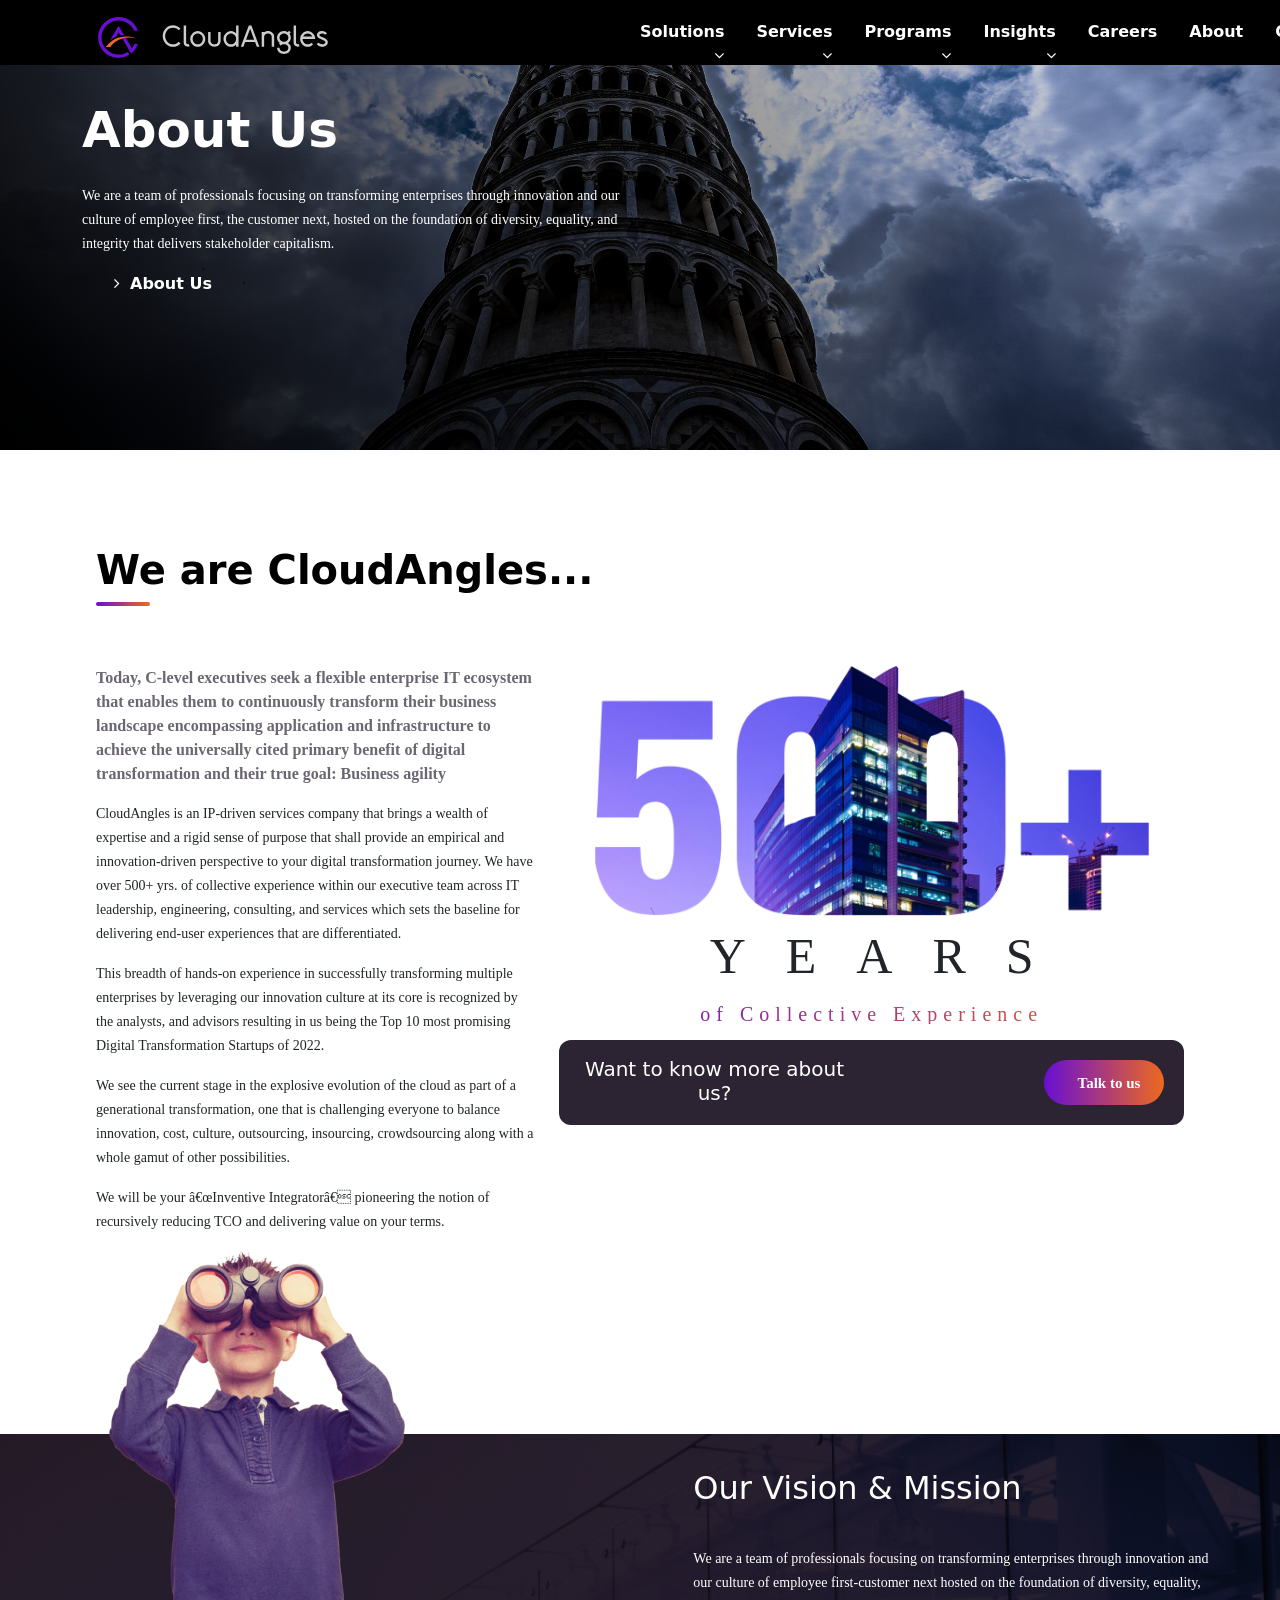
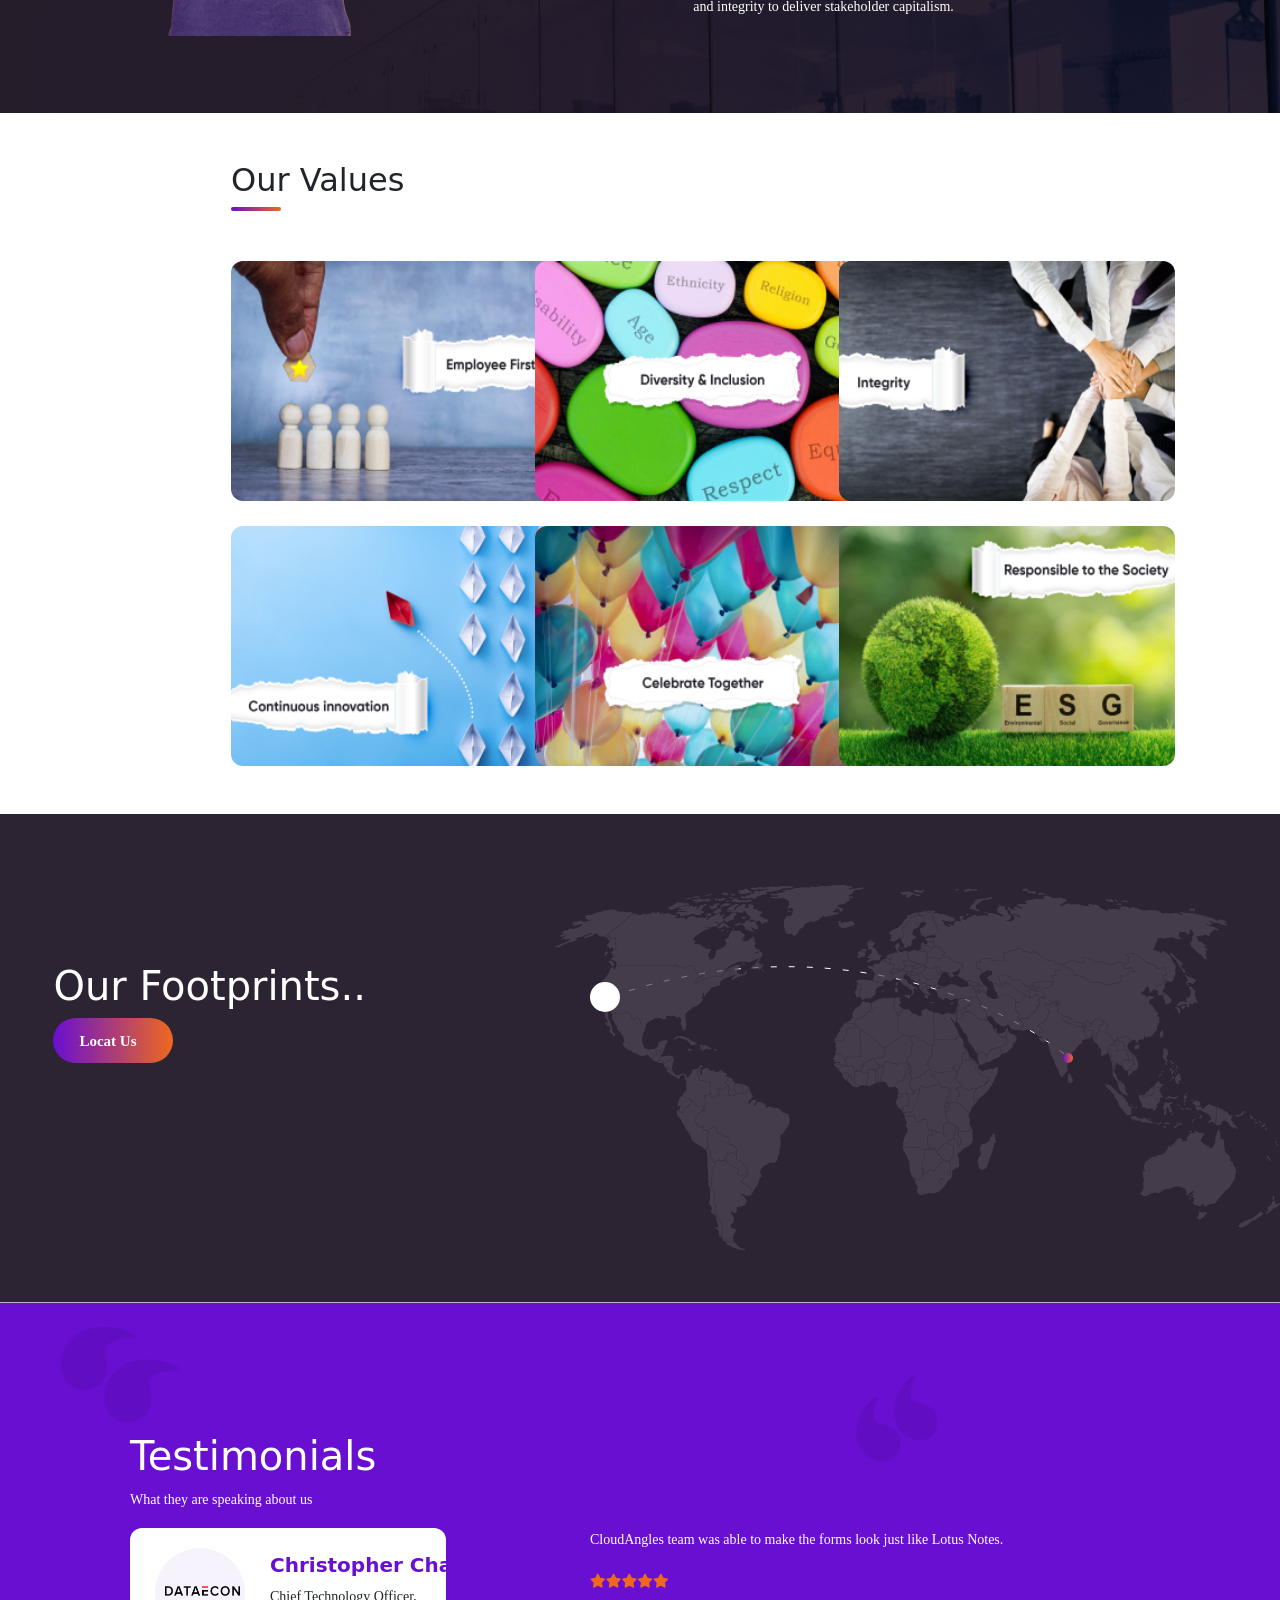
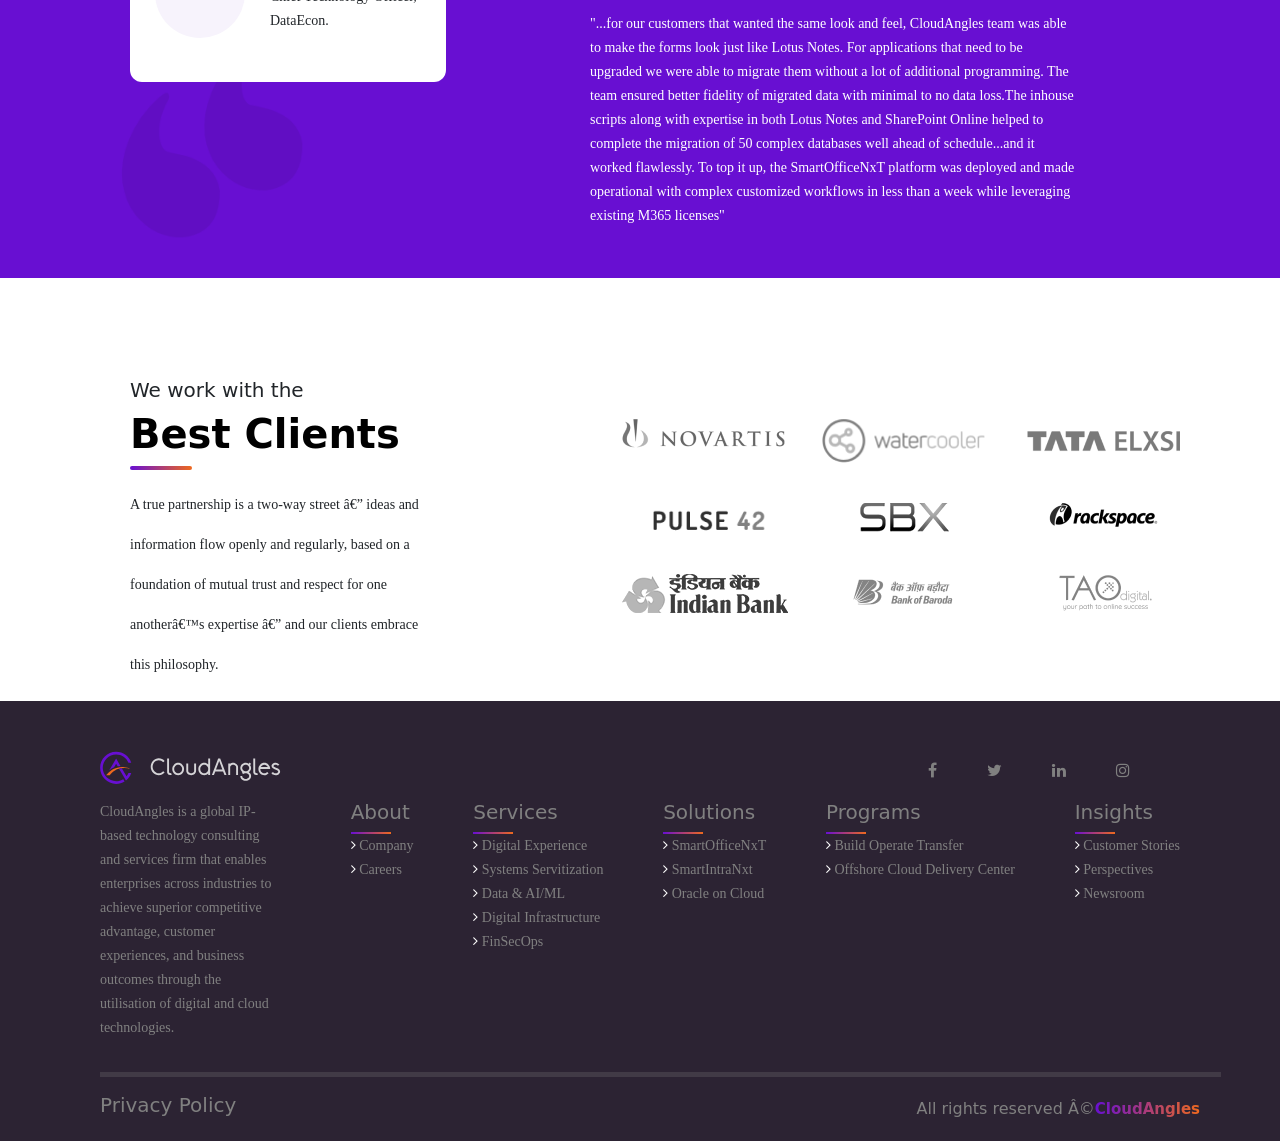
<file: index.html>
<!DOCTYPE html>
<html>

<head>
    <title>CloudAngles</title>
    <!-- <link rel="icon" type="images/x-icon" href="https://www.w3docs.com/favicon.ico" /> -->
    <link rel="stylesheet" type="text/css" href="webCss.css">
    <link rel="stylesheet" href="https://cdnjs.cloudflare.com/ajax/libs/font-awesome/4.7.0/css/font-awesome.min.css">
    <link href="https://cdn.jsdelivr.net/npm/bootstrap@5.0.2/dist/css/bootstrap.min.css" rel="stylesheet"
        integrity="sha384-EVSTQN3/azprG1Anm3QDgpJLIm9Nao0Yz1ztcQTwFspd3yD65VohhpuuCOmLASjC" crossorigin="anonymous">
    <script src="https://cdn.jsdelivr.net/npm/bootstrap@5.0.2/dist/js/bootstrap.bundle.min.js"
        integrity="sha384-MrcW6ZMFYlzcLA8Nl+NtUVF0sA7MsXsP1UyJoMp4YLEuNSfAP+JcXn/tWtIaxVXM"
        crossorigin="anonymous"></script>
    <script src="https://cdn.jsdelivr.net/npm/@popperjs/core@2.9.2/dist/umd/popper.min.js"
        integrity="sha384-IQsoLXl5PILFhosVNubq5LC7Qb9DXgDA9i+tQ8Zj3iwWAwPtgFTxbJ8NT4GN1R8p"
        crossorigin="anonymous"></script>
    <script src="https://cdn.jsdelivr.net/npm/bootstrap@5.0.2/dist/js/bootstrap.min.js"
        integrity="sha384-cVKIPhGWiC2Al4u+LWgxfKTRIcfu0JTxR+EQDz/bgldoEyl4H0zUF0QKbrJ0EcQF"
        crossorigin="anonymous"></script>
</head>

<body>
    <div class="col-12 nav">
        <div class="col-5 d-flex flex-row">
            <a href="#"><img src="images/CloudAngles.svg" class="Img" /></a>
        </div>
        <div class=" nav-options col-7">
            <ul class="ulstylenav d-flex flex-row">
                <li><a href="#" class="options">Solutions</a> <i class="fa fa-angle-down"></i>
                    <div class="underline"></div>
                </li>
                <li><a href="#" class="options">Services</a> <i class="fa fa-angle-down"></i></i>
                    <div class="underline"></div>
                </li>
                <li><a href="#" class="options">Programs</a> <i class="fa fa-angle-down"></i></i>
                    <div class="underline"></div>
                </li>
                <li><a href="#" class="options">Insights</a> <i class="fa fa-angle-down"></i>
                    <div class="underline"></div>
                </li>
                <li><a href="#" class="options">Careers</a>
                    <div class="underline"></div>
                </li>
                <li><a href="#" class="options">About</a>
                    <div class="underline"></div>
                </li>
                <li><a href="#" class="options">Contact Us</a>
                    <div class="underline"></div>
                </li>
            </ul>
        </div>
    </div>
    <div class="baner">
        <div class="container About-Us">
            <div>
                <h1 class="heding">About Us</h1>
                <p class="para col-md-6 mt-4">We are a team of professionals focusing on transforming enterprises
                    through innovation and our culture of employee first, the customer next,
                    hosted on the foundation of diversity, equality, and integrity that delivers stakeholder capitalism.
                </p>
            </div>
            <div class="content ">
                <ul class="d-flex flex-row">
                    <li><a href="#"><i class="fa fa-house"></i></a></li>
                    <li><i class="fa fa-angle-right"></i></li>
                    <li class="us">About Us</li>
                </ul>
            </div>
        </div>
    </div>
    <div class="p-5 m-5">
        <h1 class="WeAre"> We are CloudAngles...</h1>
        <div class="WeAre-Line"></div>
        <div class="mre-top">
            <div class="row">
                <div class="col-5 paras">
                    <p class="first-p">Today, C-level executives seek a flexible enterprise IT ecosystem that
                        enables them to continuously transform their business landscape encompassing
                        application and infrastructure to achieve the universally cited primary benefit of
                        digital transformation and their true goal: Business agility
                    </p>
                    <p>
                        CloudAngles is an IP-driven services company that brings a wealth of expertise
                        and a rigid sense of purpose that shall provide an empirical and innovation-driven
                        perspective to your digital transformation journey. We have over 500+ yrs.
                        of collective experience within our executive team across IT leadership, engineering,
                        consulting, and
                        services which sets the baseline for delivering end-user experiences that are differentiated.
                    </p>
                    <p>
                        This breadth of hands-on experience in successfully transforming multiple enterprises by
                        leveraging
                        our innovation culture at its core is recognized by the analysts, and advisors resulting in us
                        being
                        the Top 10 most promising Digital Transformation Startups of 2022.
                    </p>
                    <p>
                        We see the current stage in the explosive evolution of the cloud as part of a generational
                        transformation,
                        one that is challenging everyone to balance innovation, cost, culture, outsourcing, insourcing,
                        crowdsourcing
                        along with a whole gamut of other possibilities.
                    </p>
                    <p>
                        We will be your “Inventive Integrator” pioneering the notion of
                        recursively reducing TCO and delivering value on your terms.
                    </p>
                </div>
                <div class="col-7 text-center">
                    <img src="images/500 1.png" class="five-hundred" />
                    <h1 class="year">YEARS</h1>
                    <p class="Experience mb-3">of Collective Experience</p>
                    <div class="Talk-to-us">
                        <div class="row justify-content-between align-items-center">
                            <div class="col-6 ml-0">
                                <h5 class="text">Want to know more about us?</h5>
                            </div>
                            <div class="col-md-5 d-flex justify-content-end">
                                <div class="talkus pt-3">
                                    <a href="#" class="us">Talk to us</a>
                                </div>
                            </div>
                        </div>
                    </div>
                </div>
            </div>
        </div>
    </div>
    <div class="Our-Vision">
        <div class="row text-center row-container">
            <div class="col-5 cont">
                <img src="images/kid.png" class="Kid" />
            </div>
            <div class="col-5 Mission">
                <h2>Our Vision & Mission</h2>
                <div>
                    <p class="Mission-Para">
                        We are a team of professionals focusing on transforming enterprises
                        through innovation and our culture of employee first-customer next hosted
                        on the foundation of diversity, equality, and integrity to deliver stakeholder capitalism.
                    </p>
                </div>
            </div>
        </div>
    </div>
    <div class="container margin">
        <div class="p-5">
            <div class="Our-values">
                <h2>Our Values</h2>
                <div class="WeAre-Line"></div>
            </div>
            <div class="d-flex flex-row flex-wrap gap">
                <div class="widthwrpvals">
                    <img src="images/values1.jpg" class="valeus-container" />
                </div>
                <div class="widthwrpvals">
                    <img src="images/values2.jpg" class="valeus-container" />
                </div>
                <div class="widthwrpvals">
                    <img src="images/values3.jpg" class="valeus-container" />
                </div>
                <div class="widthwrpvals">
                    <img src="images/values4.jpg" class="valeus-container" />
                </div>
                <div class="widthwrpvals">
                    <img src="images/values5.jpg" class="valeus-container" />
                </div>
                <div class="widthwrpvals">
                    <img src="images/values6.jpg" class="valeus-container" />
                </div>
            </div>
        </div>
    </div>
    <div class="d-flex justify-content-end d-none" id="up-pointer" onclick="topFunction()">
        <a class="hover-wave" href="#">
            <div class="uparrow">
                <div class="uparrow-position">
                    <i class="fa fa-angle-up"></i>
                </div>
                <div class="waves-Position">
                    <div class="Pointer-waves Pointer-waves2"></div>
                </div>
            </div>
        </a>
    </div>
    <div class="Footpoint">
        <div class="row clas">
            <div class="col-5 mt-5 d-flex justify-content-center">
                <div class="footprints">
                    <h1 class="ourprints">Our Footprints..</h1>
                    <div class="locatUs p-3">
                        <a href="#" class="us">Locat Us</a>
                    </div>
                </div>
            </div>
            <div class="col-7 map">
                <div class="dot">
                    <div class="pointers-position">
                        <div class="pointer"></div>
                        <div class="">
                            <div class="USA">
                                <span>CA,</span>
                                <span>USA</span>
                            </div>
                        </div>
                    </div>
                </div>
                <div class="dot2">
                    <div class="pointers-position">
                        <div class="pointer2"></div>
                        <div class="hyderabad">
                            <span>Hyderabad</span>
                            <span>India</span>
                        </div>
                    </div>
                </div>
                <img src="images/worldmap.svg" />
            </div>
        </div>
    </div>
    <div class="Testimonials">
        <div class="Test">
            <h1>Testimonials</h1>
            <p>What they are speaking about us</p>
        </div>
        <div class="row d-flex">
            <div class="col-5">
                <div class="test">
                    <div class="d-flex flex-row ">
                        <div class="Dataecon">
                            <img src="images/DataEcon_Logo-traced.webp" class="ImgData" />
                        </div>
                        <div class="Christopher-Chance d-flex flex-column">
                            <h5 class="Chance">Christopher Chance</h5>
                            <p>Chief Technology Officer,<br> DataEcon.</p>
                        </div>
                    </div>
                </div>
            </div>
            <div class="col-5">
                <div class="Testimonials-P">
                    <p>CloudAngles team was able to make the forms look just like Lotus Notes.</p>
                </div>
                <div>
                    <img src="images/starstarstarstarstar.svg" />
                </div>
                <div class="Testimonials-P2">
                    <p>"...for our customers that wanted the same look and feel, CloudAngles team was able to make the
                        forms look just like Lotus Notes.
                        For applications that need to be upgraded we were able to migrate them without a lot of
                        additional programming. The team ensured better
                        fidelity of migrated data with minimal to no data loss.The inhouse scripts along with expertise
                        in both Lotus Notes and SharePoint Online
                        helped to complete the migration of 50 complex databases well ahead of schedule...and it worked
                        flawlessly.

                        To top it up, the SmartOfficeNxT platform was deployed and made operational with complex
                        customized workflows
                        in less than a week while leveraging existing M365 licenses"
                    </p>
                </div>
            </div>
        </div>
    </div>
    <div class="Client-Container">
        <!-- <h1 class="WeAre"> We are CloudAngles...</h1>
        <div class="WeAre-Line"></div> -->
        <div class="row ">
            <div class="col-4 client-box">
                <h5>We work with the</h5>
                <h1 class="WeAre"> Best Clients</h1>
                <div class="client-Line"></div>
                <p class="client-para">
                    A true partnership is a two-way street — ideas and information flow openly
                    and regularly, based on a foundation of mutual trust and respect for one 
                    another’s expertise — and our clients embrace this philosophy.
                </p>
            </div>
            <div class="col-6 Project-Images">
                <div class="toal-client-container">
                    <div class="row ">
                        <div class="client-img">
                            <img src="images/novartis.png" class="cl-img" />
                        </div>
                        <div class="client-img">
                            <img src="images/watercooler.png" class="cl-img" />
                        </div>
                        <div class="client-img">
                            <img src="images/tataelxsi.png" class="cl-img"/>
                        </div>
                        <div class="client-img mt-3">
                           <img src="images/pulse.png" class="cl-img" />
                        </div>
                        <div class="client-img mt-3">
                            <img src="images/sbxbk.png" class="cl-img" />
                        </div>
                        <div class="client-img mt-3">
                            <img src="images/rockspace.png" class="cl-img" />
                        </div>
                        <div class="client-img mt-3">
                            <img src="images/indianbk.png" class="cl-img" />
                        </div>
                        <div class="client-img mt-3">
                            <img src="images/boblog.png" class="cl-img" />
                        </div>
                        <div class="client-img mt-3">
                            <img src="images/taodig.png" class="cl-img" />
                        </div>
                    </div>
                </div>
            </div>
        </div>
    </div>
    <div class="footer">
        <div class="row">
            <div>
                <a><img src="images/CloudAngles.svg" /></a>
                <div class=" social-mid d-flex justify-content-end">
                    <i class="fa fa-facebook"></i>
                    <i class="fa fa-twitter"></i>
                    <i class="fa fa-linkedin"></i>
                    <i class="fa fa-instagram"></i>
                </div>
            </div>
        </div>
        <div class="row">
            <div class="col-2">
                <div class="IP-based">
                    <p>
                        CloudAngles is a global IP-based technology consulting and services
                        firm that enables enterprises across industries to achieve superior
                        competitive advantage, customer experiences, and business outcomes
                        through the utilisation of digital and cloud technologies.
                    </p>
                </div>
            </div>
            <div class="col-9 grid-container">
                <div class="footer-about">
                    <h5>About</h5>
                    <div class="client-Line2"></div>
                    <p><i class="fa fa-angle-right"> </i> Company</p>
                    <p><i class="fa fa-angle-right"> </i> Careers</p>
                </div>
                <div class="footer-about">
                    <h5>Services</h5>
                    <div class="client-Line2"></div>
                    <p><i class="fa fa-angle-right"> </i> Digital Experience</p>
                    <p><i class="fa fa-angle-right"> </i> Systems Servitization</p>
                    <p><i class="fa fa-angle-right"> </i> Data & AI/ML</p>
                    <p><i class="fa fa-angle-right"> </i> Digital Infrastructure</p>
                    <p><i class="fa fa-angle-right"> </i> FinSecOps</p>
                </div>
                <div class="footer-about">
                    <h5>Solutions</h5>
                    <div class="client-Line2"></div>
                    <p><i class="fa fa-angle-right"> </i> SmartOfficeNxT</p>
                    <p><i class="fa fa-angle-right"> </i> SmartIntraNxt</p>
                    <p><i class="fa fa-angle-right"> </i> Oracle on Cloud</p>
                </div>
                <div class="footer-about">
                    <h5>Programs</h5>
                    <div class="client-Line2"></div>
                    <p> <i class="fa fa-angle-right"> </i> Build Operate Transfer</p>
                    <p><i class="fa fa-angle-right"> </i> Offshore Cloud Delivery Center</p>
                </div>
                <div class="footer-about">
                    <h5>Insights</h5>
                    <div class="client-Line2"></div>
                    <p class="pp"><i class="fa fa-angle-right"> </i> Customer Stories</p>
                    <p><i class="fa fa-angle-right"> </i> Perspectives</p>
                    <p><i class="fa fa-angle-right"> </i> Newsroom</p>
                </div>
            </div>
        </div>
        <hr class="hr">
        <div class="Privacy-Policy">
            <div class="d-flex justify-content-start">
                <h5>Privacy Policy</h5>
                
            </div>
            <div class="all-rights d-flex justify-content-end">All rights reserved ©<span class="footer-CA">CloudAngles</span></div>
        </div>
    </div>
<script>
    let mybutton = document.getElementById("up-pointer");
    window.onscroll = function() {scrollFunction()};
    function scrollFunction() {
  if (document.body.scrollTop > 50 || document.documentElement.scrollTop > 50) {
    mybutton.classList.remove("d-none");
  } else {
    mybutton.classList.add("d-none");
  }
}
// function topFunction() {
//   document.body.scrollTop = 0;
//   document.documentElement.scrollTop = 0;
// }
</script>
</body>
</html>
</file>
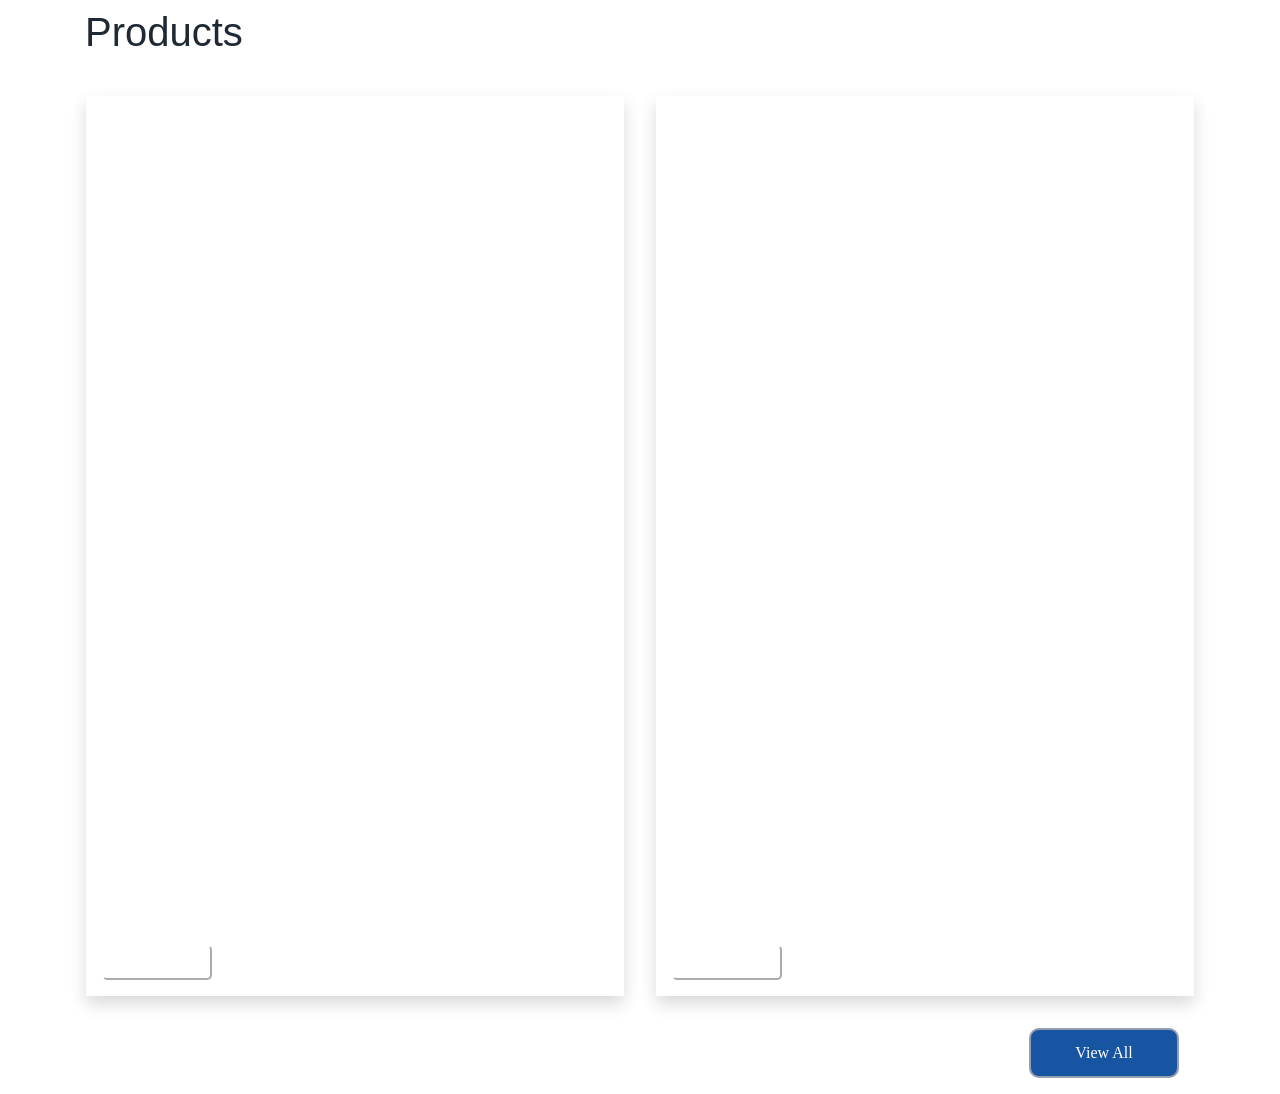
<file: MyPortifolio/HtmlbootstrapPage3.html>
<!DOCTYPE html>
<html>

<head>
    <title>VR Headset</title>
    <link rel="stylesheet" type="text/css" href="Bootstrap3Css.css">
    <meta name="viewport" content="width=device-width, initial-scale=1.0">
    <link rel="stylesheet" href="https://stackpath.bootstrapcdn.com/bootstrap/4.5.2/css/bootstrap.min.css" integrity="sha384-JcKb8q3iqJ61gNV9KGb8thSsNjpSL0n8PARn9HuZOnIxN0hoP+VmmDGMN5t9UJ0Z" crossorigin="anonymous" />
    <script src="https://code.jquery.com/jquery-3.5.1.slim.min.js" integrity="sha384-DfXdz2htPH0lsSSs5nCTpuj/zy4C+OGpamoFVy38MVBnE+IbbVYUew+OrCXaRkfj" crossorigin="anonymous"></script>
    <script src="https://cdn.jsdelivr.net/npm/popper.js@1.16.1/dist/umd/popper.min.js" integrity="sha384-9/reFTGAW83EW2RDu2S0VKaIzap3H66lZH81PoYlFhbGU+6BZp6G7niu735Sk7lN" crossorigin="anonymous"></script>
    <script src="https://stackpath.bootstrapcdn.com/bootstrap/4.5.2/js/bootstrap.min.js" integrity="sha384-B4gt1jrGC7Jh4AgTPSdUtOBvfO8shuf57BaghqFfPlYxofvL8/KUEfYiJOMMV+rV" crossorigin="anonymous"></script>
</head>

<body>
    <div class="container">
        <div class="row">
            <div class="col-12 ">
                <h1 class="h1 mt-2">Products</h1>
            </div>
            <div class="col-12 col-md-6 p-3">
                <div class=" shadow bg">
                    <div class="background1 mt-3 d-flex justify-content-end flex-column ">
                        <div class="p-3">
                            <h1 class="text">VR Headset</h1>
                            <p class="text">Rs 75,000</p>
                            <button class="button">Buy Now</button>
                        </div>
                    </div>
                </div>
            </div>
            <div class="col-12 col-md-6 p-3">
                <div class=" shadow bg">
                    <div class="background2 mt-3 d-flex justify-content-end flex-column">
                        <div class="p-3">
                            <h1 class="text">VR Headset and Two Touch Controllers</h1>
                            <p class="text">Rs 90,000</p>
                            <button class="button">Buy Now</button>
                        </div>
                    </div>
                </div>
            </div>


            <div class="col-12">
                <div class="col-12 d-flex flex-row justify-content-end p-3">
                    <button class="button1">View All</button>
                </div>
            </div>
        </div>
    </div>

</body>

</html>
</file>
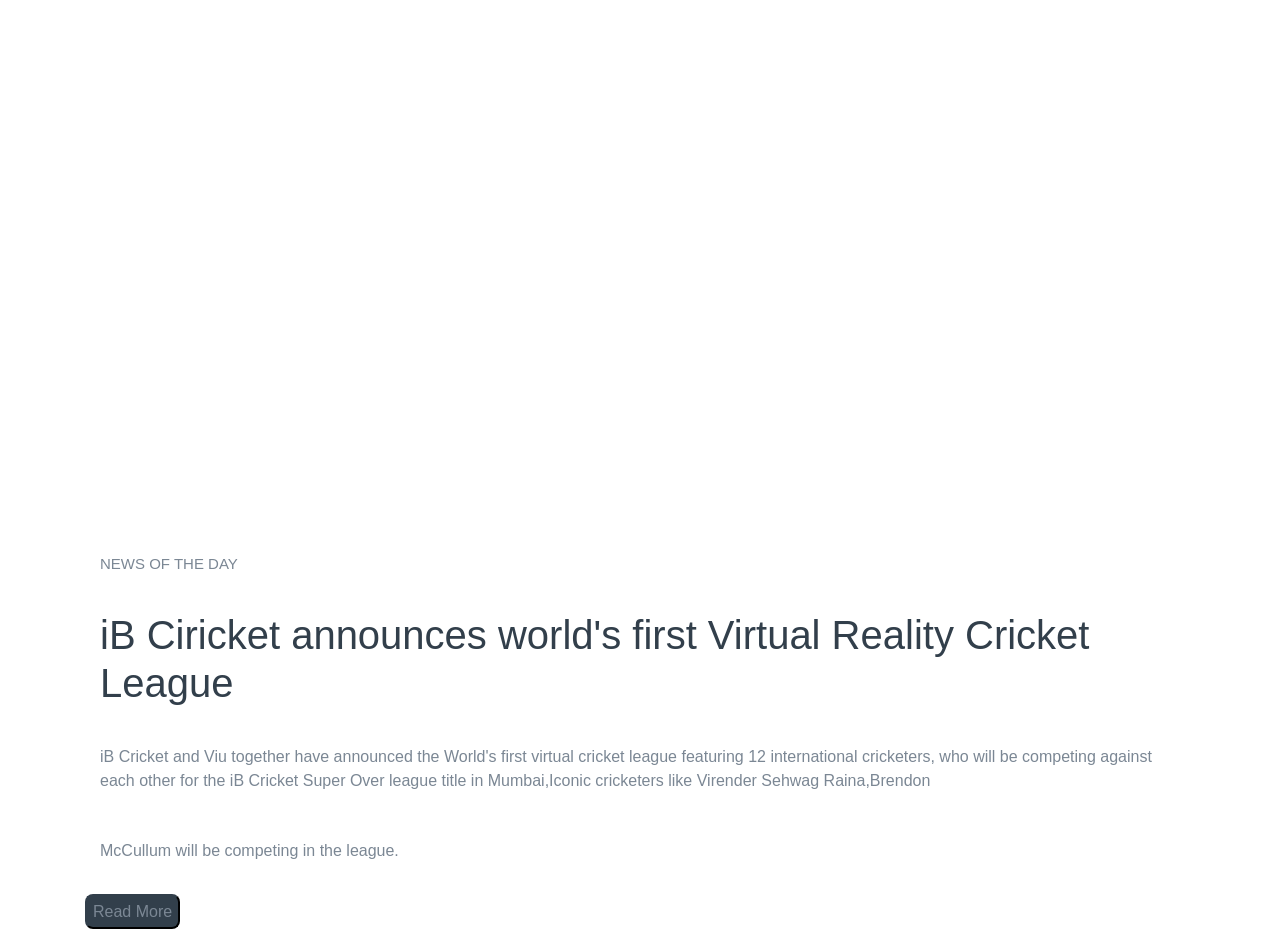
<file: MyPortifolio/HtmlPage2.html>
<!DOCTYPE html>
<html>

<head>
    <title>NEWS OF THE DAY</title>
    <link rel="stylesheet" type="text/css" href="HtmlPage2CSS.css">
    <meta name="viewport" content="width=device-width, initial-scale=1.0">
    <link rel="stylesheet" href="https://stackpath.bootstrapcdn.com/bootstrap/4.5.2/css/bootstrap.min.css" integrity="sha384-JcKb8q3iqJ61gNV9KGb8thSsNjpSL0n8PARn9HuZOnIxN0hoP+VmmDGMN5t9UJ0Z" crossorigin="anonymous">
    <script src="https://code.jquery.com/jquery-3.5.1.slim.min.js" integrity="sha384-DfXdz2htPH0lsSSs5nCTpuj/zy4C+OGpamoFVy38MVBnE+IbbVYUew+OrCXaRkfj" crossorigin="anonymous"></script>
    <script src="https://cdn.jsdelivr.net/npm/popper.js@1.16.1/dist/umd/popper.min.js" integrity="sha384-9/reFTGAW83EW2RDu2S0VKaIzap3H66lZH81PoYlFhbGU+6BZp6G7niu735Sk7lN" crossorigin="anonymous"></script>
    <script src="https://stackpath.bootstrapcdn.com/bootstrap/4.5.2/js/bootstrap.min.js" integrity="sha384-B4gt1jrGC7Jh4AgTPSdUtOBvfO8shuf57BaghqFfPlYxofvL8/KUEfYiJOMMV+rV" crossorigin="anonymous"></script>
</head>

<body>
    <div class="back d-flex flex-column justify-content-end">
        <div class="container">
            <h1 class="h">NEWS OF THE DAY</h1>
            <h1 class="h1"> iB Ciricket announces world's first Virtual Reality Cricket League</h1>
            <div>
                <p class="p1">iB Cricket and Viu together have announced the World's first virtual cricket league featuring 12 international cricketers, who will be competing against each other for the iB Cricket Super Over league title in Mumbai,Iconic cricketers like Virender Sehwag Raina,Brendon
                <div class="p"> McCullum will be competing in the league.</div>
                </p>
            </div>
            <button class="button">Read More</button>
        </div>
    </div>
</body>

</html>
</file>
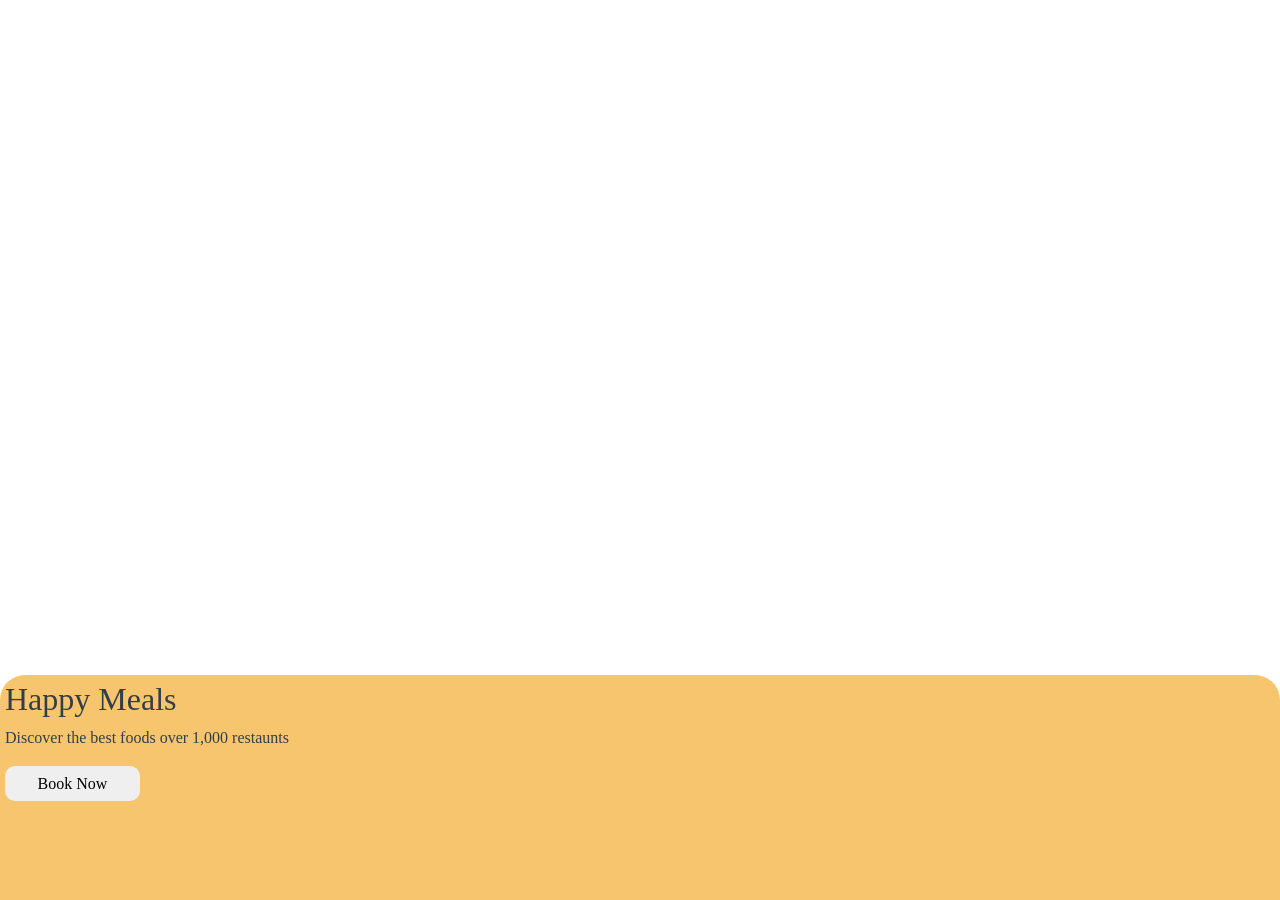
<file: MyPortifolio/HtmlPage3.html>
<!DOCTYPE html>
<html>

<head>
    <title>Happy Meals</title>
    <link rel="stylesheet" type="text/css" href="HtmlPage3CSS.css">
    <meta name="viewport" content="width=device-width, initial-scale=1.0">
    <link rel="stylesheet" href="https://stackpath.bootstrapcdn.com/bootstrap/4.5.2/css/bootstrap.min.css" integrity="sha384-JcKb8q3iqJ61gNV9KGb8thSsNjpSL0n8PARn9HuZOnIxN0hoP+VmmDGMN5t9UJ0Z" crossorigin="anonymous">
    <script src="https://code.jquery.com/jquery-3.5.1.slim.min.js" integrity="sha384-DfXdz2htPH0lsSSs5nCTpuj/zy4C+OGpamoFVy38MVBnE+IbbVYUew+OrCXaRkfj" crossorigin="anonymous"></script>
    <script src="https://cdn.jsdelivr.net/npm/popper.js@1.16.1/dist/umd/popper.min.js" integrity="sha384-9/reFTGAW83EW2RDu2S0VKaIzap3H66lZH81PoYlFhbGU+6BZp6G7niu735Sk7lN" crossorigin="anonymous"></script>
    <script src="https://stackpath.bootstrapcdn.com/bootstrap/4.5.2/js/bootstrap.min.js" integrity="sha384-B4gt1jrGC7Jh4AgTPSdUtOBvfO8shuf57BaghqFfPlYxofvL8/KUEfYiJOMMV+rV" crossorigin="anonymous"></script>
</head>

<body>
    <div class="code d-flex flex-column justify-content-end">
        <div class="color">
            <h2>Happy Meals</h2>
            <p>Discover the best foods over 1,000 restaunts</p>
            <button class="button"> Book Now</button>
        </div>
    </div>
</body>

</html>
</file>
<file: webCss.css>
*{
    box-sizing: border-box;
}
body{
    width: auto;
    overflow-x: hidden;
    /* font-family: Arial, Helvetica, sans-serif; */
    font-size: 20px;
}
::-webkit-scrollbar {
    width: 4px;
  }
  
  /* Track */
  ::-webkit-scrollbar-track {
    background: #fff; 
  }
   
  /* Handle */
  ::-webkit-scrollbar-thumb {
    border-radius: 20px;
    background-image: linear-gradient(90deg,#680fd2 0%,#ee691e 100%);
  }
.nav{
    background-color: black;
    height:65px;
    width: 100%;
    position: fixed;
    z-index: 100;
}
.Img{
    size: 5px;
    width: 100%;
    height:62%;
    padding: 5px;
    margin-top:11px;
    margin-left: 62px;
}
.ulstylenav{

    flex-direction: row;
    display: flex;
    gap: 2em;
    margin-top: 20px;
    margin-left: 10%;
}
.nav-options{
    text-align: right;
        
}
.nav-options li{
    list-style: none;
    color:white !important;
    text-decoration: none;
}

.nav-options a{
    color: white;
    text-decoration-line: none;
}
.options:hover{
    color: inherit;
    text-decoration-line: none;
    /* --linetransis: translate(%, -0.5px); */
    
}
.fa-angle-down{
    color: white;
    font-weight:800;
    
}
.fa-angle-up{
    color: #fff;
    font-weight:800;
    position: absolute;
    transform: translate(10px, 5px);
}
.uparrow{
    background-color: #680fd2;
    height:30px;
    width: 30px;
    border-radius: 50px;
    margin-right: 50px;
    top: 400px;
    position: fixed;
    z-index: 1000;
    transform: translate(-77px, 200px);
}
/* -------------------------------- */
/* .uparrow :hover .up-pointer{
    display: block;
}
.up-pointer :hover {
    display: none;
   position: relative;
   height:30px;
    width: 30px;
   border-radius: 50px;
   top: 0%;
   left: 0%;
   background-color: #000; 
   /* #680fd2 */
   /* animation: uparrow 5s ease-out infinite;
}  */
 /* .uparrow :hover{
    position: absolute;
    width: 50px;
    height: 50px;
    border-radius: 50px;
    top: 0%;
    left: 0%;
    background-color:#680fd2; 
    animation: uparrow 2400ms ease-out infinite;
 }
 .uparrow-position{
     transform: translate(-0px, 0px);
 } */
/*  
 @keyframes uparrow{
     0%{
         transform: scale(0.1);
         opacity: 0;
     }
     50%{
         opacity: 0.8;
     }
     100%{
         transform: scale(1.2);
         opacity:0;
     }
 }  */
 .waves-Position{
    transform: translate(-10px, -10px);
    /* z-index: 1100; */
 }
 .Pointer-waves{
    position: absolute;
    width: 50px;
    height: 50px;
    border-radius: 50px;
    top: 0%;
    left: 0%;
    background-color:#680fd2; 
    animation: uparrow 1850ms ease-out infinite;
    display: none;
 }

 @keyframes uparrow{
    0%{
        transform: scale(0.1);
        opacity: 0;
    }
    50%{
        opacity: 0.8;
    }
    100%{
        transform: scale(1.8);
        opacity:1;
    }
} 
.Pointer-waves2{
    position: absolute;
    width: 50px;
    height: 50px;
    border-radius: 50px;
    top: 0%;
    left: 0%;
    background-color:#680fd2; 
    animation: uparrows 2000ms ease-out infinite;
    /* animation-delay: 2s; */
    display: none;
 }

 @keyframes uparrows{
    0%{
        transform: scale(0.1);
        opacity: 0;
    }
    50%{
        opacity: 0.8;
    }
    100%{
        transform: scale(1.3);
        opacity:0;
    }
} 
/* .fa-angle-up :hover .Pointer-waves{
    display: block;
} */
.hover-wave :hover .Pointer-waves{
    display: block;
}
.hover-wave :hover .Pointer-waves2{
    display: block;
}
 /* ------------------------------------------------------------- */
li{
    font-size: 16px;
    font-weight: 600;
}
.underline{
    
    position: absolute;
    top: 92%;
    border-radius:5px;
    background-image: linear-gradient(90deg,#680fd2 0%,#ee691e 100%);
    /* transform: translate(200%, -0.5px); */
    width: 0px;
    height: 3px;
    transition: width 0.2s;
    /* display: flex; */
    /* justify-content: flex-start; */
    /* z-index: 1; */
    /* transform: translate(-102%) */
    /* animation: move 0.3s ease forwards ; */
    /* display: none; */
}
.ulstylenav :hover .underline{
    /* display: block; */
    width: 40px;
    
    /* display: block;
    position: absolute;
    top: 92%;
    border-radius:5px;
    background-image: linear-gradient(90deg,#680fd2 0%,#ee691e 100%);
    width: 3%;
    height: 3px;
    display: flex;
    justify-content: flex-start;
    z-index: 1;
    /* transform: translate(-102%) */
    /* animation: move 0.3s ease forwards ;  */
}
/* @keyframes move {
    0%{
        transform: translate(-20%);
    }    
    100%{
        transform: translate(0%);
    }
} */
.baner{
    background-image: url(images/pexels-photo-144434.jpeg);
    height:50vh;
    background-position: center;
    background-size: cover;
    width: 100%;
    position: relative;
    padding: 100px 0px 100px 0px;
   
  
}
.baner::before{ 
    content: " ";
    top: 0%;
    position:absolute;
    width: 100%;
    height: 50vh;
    background: linear-gradient(50deg, #000, #00000080, #0000 100%);
    padding: 100px 0px 100px 0px;
}

.About-Us{
    padding: 0px 0px 0px 80px;
    position: relative;
     
    
}
.heding{
    font-weight: 800;
    font-size: 50px;
    color: white;
    
}
.para{
    color: white;
    
    
}
.fa-angle-right{
    color: white;
    
}
.house{
    height: 50px;
    color: white;
    font-size: 50px;
    font-weight: 800;
    /* background-image: linear-gradient(263.79deg, #EE691E -2.04%, #680FD2 100%); */
}
.content li{
    list-style: none;
    display: block;
}
.us{
    color: white !important;
    margin-left: 10px;
}
.WeAre{
    font-weight:700;
    color: #000;
    
    /* text-transform: uppercase; */
}

.WeAre-Line{
    background-image: linear-gradient(90deg,#680fd2 0%,#ee691e 100%);
    width: 5%;
    height: 4px;
    border-radius: 5px;
}
.mre-top{
    margin-top:60px;
}
.paras{
    padding-right: 3rem;
    width:41%;
    padding-left: 15px;
    box-sizing: border-box;
}
p{
    font-family: 'Gilroy Medium';
    font-size:14px;
    line-height:24px;
    margin-bottom:20px;

}
.first-p{
    color: #6C6671;
    font-size: 16px;
    font-weight: 700;
    font-family:'Gilroy Medium';
}
/* .col-7{
    margin-left: 0px;
} */
.five-hundred{
    height: 250px;
    margin-top: 0px;
}
.year{
    font-size: 50px;
    letter-spacing: 0.8em;
    margin-left:40px;
    line-height: 80px;
    font-family: 'sans-serif';
}
.Experience{
    font-size: 20px;
    font-weight: 515;
    margin-bottom:0px;
    text-align: center ;
    letter-spacing: 0.3em;
    line-height: 20px;
    background: linear-gradient(90deg,#680fd2 0%,#ee691e 100%);
    -webkit-background-clip: text;
    -webkit-text-fill-color: transparent;
    background-clip: text;
    margin-bottom: 40px;
}
.Talk-to-us{
    background-color:#2C2333;
    border-radius: 12px;
    padding: 12px 10px 12px 10px;
}
.text{
    color: white;
    margin-top:5px;
}
.talkus{
    height: 45px;
    width:120px;
    background:linear-gradient(90deg,#680fd2 0%,#ee691e 100%);
    font-size: 15px;
    font-family: 'bold';
    font-weight: 700;
    border-radius: 45px;
    line-height: 15px;
    margin-right: 10px;
    color: white;
    
}
.row-container{
    height: 79px;
}
.Our-Vision{
    background-image: url(images/backoffice.png);
    height:20%;
    margin-top: 136px;
    background-position: center;
    /* background-size: cover; */
    /* width: 100%; */
    padding: 80px 0px 0px 0px;
    /* position: relative; */
    padding: 100px 0px 100px 0px;
}
.cont{
    height: 50px;
    margin-top: 118px;
}
.Kid{
    transform: translate(-3px, -287px);
    width: 57%;
    margin-top: 0;   
}
.margin{
    margin-left: 141px !important;
}
.Our-values{
    margin-left: 30px;
}
.Mission{
    height: 100%;
    color: white;
    font-size: 48px;
    line-height: 72px;
    color: #FFFFFF;
    margin-bottom: 40PX;
    text-align: left !important;
    transform: translate(150px, -65px);
}
.Mission-Para{
    text-align: left !important;
    /* color:  ; */
    margin-top: 40px;
}

.valeus-container{
    height: 240px;
    border-radius: 12px;
    margin-left: 30px;
    width: 21em;
    /* width: calc(36% - 88px); */
}

.gap{
    gap:25px;
    margin-top:50px;
}
.widthwrpvals{
    /* height: 100px; */
    width: calc(36% - 88px);
}
.Footpoint{
    background-color:#2c2333;
    z-index: 1; 
    position: relative;
    height: 50%;
    width: 100%;
    align-items: center;
    /* background-image:url(images/world-map-146505_960_720.webp); */
    /* background-blend-mode: lighten; */
}
.Footpoint.img{
    mix-blend-mode: lighten;
}
/* .Footpoint img{
    opacity: .02;
    position: absolute;
    background-size: cover;
    background-position: center;
    margin-left: 50px;
    
 } */
.worldmap{
    width: 100%;
}
.locatUs{
    /* margin-left: 17px; */
    height: 45px;
    width:120px;
    background:linear-gradient(90deg,#680fd2 0%,#ee691e 100%);
    font-size: 15px;
    font-family: 'bold';
    font-weight: 700;
    border-radius: 45px;
    line-height: 15px;
    /* margin-right: 10px; */
    color: white;
}
.ourprints{
    color: white;
}
.us{
    color: inherit;
    margin-left: 10px;
    text-decoration-line: none;
}
.us:hover{
    color: inherit;
}

.footprints{
    /* margin-left: 100px;   */
    padding: 100px 100px 0px 0px;
}
.map{
    padding: 50px;
    width: 100%;
}
.dot{
    height: 10px;
    width: 10px;
    /* z-index: 1000; */
    border-radius: 80px;
    background-image: linear-gradient(90deg,#680fd2 0%,#ee691e 100%);
    transform: translate(57px, 128px);
}
.dot2{
    height: 10px;
    width: 10px;
    border-radius: 80px;
    background-image: linear-gradient(90deg,#680fd2 0%,#ee691e 100%);
    transform: translate(520px, 179px);
    
}

.pointer{
   position: relative;
   width: 30px;
   height: 30px;
   border-radius: 50px;
   top: 0%;
   left: 0%;
   background-color: #fff; 
   animation: highligh 2400ms ease-out infinite;
}
.pointer2{
    position: absolute;
    width: 30px;
    height: 30px;
    border-radius: 50px;
    top: 0%;
    background-color: #fff; 
    opacity: 0;
    animation: highligh 2400ms ease-out infinite;
    animation-delay: .1s;
 }
.pointers-position{
    transform: translate(-10px, -10px);
}

@keyframes highligh{
    0%{
        transform: scale(0.1);
        opacity: 0;
    }
    50%{
        opacity: 0.8;
    }
    100%{
        transform: scale(1.2);
        opacity:0;
    }
}
.USA{
    text-align: left;
    padding:8px 12px 8px 12px;
    color: white;
    font-size: 10px;
    width: 50px;
    border-radius: 4px;
    background-color: rgba(44, 35, 51, 0.02);
    border: 1px solid #443B4B;
    backdrop-filter: blur(5px);
    transform: translate(21px, -12px);
    display: none;
}
.hyderabad{
    text-align: left;
    padding:8px 12px 8px 12px;
    color: white;
    font-size: 10px;
    width: 75px;
    border-radius: 3px;
    background-color: rgba(44, 35, 51, 0.02);
    border: 1px solid #443B4B;
    backdrop-filter: blur(5px);
    transform: translate(22px, 22px);
    display: none;
}
.dot :hover .USA{
    display: block;
}
.dot2 :hover .hyderabad{
    display: block;
}
.Testimonials{
    background-image: url(images/Screenshot\ 2023-05-07\ 114244.png);
    height: 70%;
    width: 100%;
    /* background-position: center; */
    background-size: cover;
    position: relative;
    padding: 80px 0px 0px 80px;
}

  .Test{
    color: #fff;
    padding: 50px 0px 0px 50px;
  }
 
  .test{
    /* color: #fff; */
    background-color:#fff;
    border-radius: 12px;
    width: 65%;
    height: 44%;
    margin-left: 50px;
    /* padding: 80px 0px 80px 0px; */
  }
  .ImgData{
    width: 75px;
    /* margin: 50px; */
    transform: translate(10px, 30px);
  }
  .Dataecon{
    background-color: #F7F3FC;
    border-radius: 200px;
    width: 90px;
    margin-left: 50px;
    height: 90px;
    transform: translate(25px, 0px);
    /* padding: 50px 0px 50px 0px; */
    /* margin-top: 20px; */
    margin: 20px 0px 20px 0px;
  }
  .Chance{
    color: #680fd2;
    font-weight: 700;
    
  }

.Christopher-Chance{
    transform: translate(50px, 25px);
  }
  .Testimonials-P{
    color: white;
  }
  .Testimonials-P2{
    color: #fff;
    margin: 20px 0px 50px 0px;
  }
  .Client-Container{
    background-color:#fff;
    height: 100%;
    width: 100%;
    /* position: relative; */
    /* transform: translate(0px, 245px); */
  }
  .client-box{
    padding: 100px 0px 0px 100px;
    margin-left: 130px;
    width: 50px;
  }
.client-Line{
    background-image: linear-gradient(90deg,#680fd2 0%,#ee691e 100%);
    width: 15%;
    height: 4px;
    border-radius: 5px;
}
.client-para{
    margin-top: 15px;
    line-height: 40px;
    width: 75%;
}
.Project-Images{
    width: 49%;
    padding: 100px 0px 0px 100px;
}
.cl-img{
    width: 180px;
    filter: grayscale(100%);
}
.client-img{
    width: 29% !important;
    margin-right: 25px;
}
.toal-client-container{
    margin-left: 50px;
    margin-top: 30px;
}
.cl-img:hover{
    filter: grayscale(0%); 
}
.footer{
    background-color: #2C2333;
    height: 50%;
    width: 100%;
    padding: 50px 0px 20px 100px;
}
.social-mid{
    margin-right: 150px;
    gap: 50px;
    transform: translate(0px, -22px);
}
.fa-facebook{
    color: #808080;
}
.fa-twitter{
    color: #808080;
}
.fa-linkedin{
    color: #808080;
}
.fa-instagram{
    color: #808080;
}

.IP-based{
    color: #808080;
    
}
.footer-about{
    color:#808080;
    width: -35%;
    margin-bottom: 0em;
}
.footer-about p{
    margin-bottom: 0em;
}
/* .footer-about :hover p{
    background: linear-gradient(90deg,#680fd2 0%,#ee691e 100%);
    -webkit-background-clip: text;
    -webkit-text-fill-color: transparent;
    background-clip: text;
} */
.client-Line2{
    background-image: linear-gradient(90deg,#680fd2 0%,#ee691e 100%);
    width: 40px;
    height: 2px;
    border-radius: 0px;
}
.grid-container{
    display: grid;
    grid-template-columns: auto auto auto auto auto;
    grid-gap: 10px;
    margin-left:50px;    
}
.hr{
    color: gray;
    background-color: gray;
    height: 5px;
    /* padding-right: 50px; */
    width: 95%;
}
.Privacy-Policy{
    color:#808080;
}
.all-rights{
    margin-right: 80px;
    margin-top: -28px;
}
.col-9{
   width: 63%;
}
.footer-CA{
    font-size: 15px;
    font-weight:515;
    margin-top:1px;
    font-weight: 700;
    background: linear-gradient(90deg,#680fd2 0%,#ee691e 100%);
    -webkit-background-clip: text;
    -webkit-text-fill-color: transparent;
    background-clip: text;
    /* margin-bottom: 40px; */
}
</file>
<file: MyPortifolio/HtmlPage2CSS.css>
/* @import url("https://fonts.googleapis.com/css2?family=Bree+Serif&family=Caveat:wght@400;700&family=Lobster&family=Monoton&family=Open+Sans:ital,wght@0,400;0,700;1,400;1,700&family=Playfair+Display+SC:ital,wght@0,400;0,700;1,700&family=Playfair+Display:ital,wght@0,400;0,700;1,700&family=Roboto:ital,wght@0,400;0,700;1,400;1,700&family=Source+Sans+Pro:ital,wght@0,400;0,700;1,700&family=Work+Sans:ital,wght@0,400;0,700;1,700&display=swap"); */

.back {
    background-image: url(https://d1tgh8fmlzexmh.cloudfront.net/ccbp-static-website/newsbg.png);
    height: 100vh;
    background-size: cover;
}

.container {
    background-color: #ffffff;
    height: 40vh;
    border-top-left-radius: 25px;
    border-top-right-radius: 25px;
}

.h {
    color: #7b8794;
    font-size: 15px;
    padding: 15px;
}

.p1 {
    color: #7b8794;
    padding: 15px;
}

.h1 {
    color: #323f4b;
    font-size: 25px;
    padding: 15px;
}

.button {
    height: 35px;
    background-color: #323f4b;
    color: #7b8794;
    border-color: #323f4b;
    border-radius: 8px;
    padding: px;
}

.p {
    color: #7b8794;
    padding: 15px;
}
</file>
<file: MyPortifolio/HtmlPage3CSS.css>
/* @import url("https://fonts.googleapis.com/css2?family=Bree+Serif&family=Caveat:wght@400;700&family=Lobster&family=Monoton&family=Open+Sans:ital,wght@0,400;0,700;1,400;1,700&family=Playfair+Display+SC:ital,wght@0,400;0,700;1,700&family=Playfair+Display:ital,wght@0,400;0,700;1,700&family=Roboto:ital,wght@0,400;0,700;1,400;1,700&family=Source+Sans+Pro:ital,wght@0,400;0,700;1,700&family=Work+Sans:ital,wght@0,400;0,700;1,700&display=swap"); */

.code {
    background-image: url("https://d1tgh8fmlzexmh.cloudfront.net/ccbp-static-website/foodbg.png");
    background-size: cover;
    height: 100vh;
}

.color {
    background-color: #f6c56e;
    color: #323f4b;
    border-top-left-radius: 25px;
    border-top-right-radius: 25px;
    height: 25vh;
    padding: 5px;
    font-family: Bree Serif;

}

.button {
    color: black;
    font-family: Roboto;
    border-radius: 10px;
    border-width: 0px;
    border-style: 20px;
    height: 35px;
    width: 135px;
}
</file>
<file: MyPortifolio/Bootstrap3Css.css>
/* @import url('https://fonts.googleapis.com/css2?family=Bree+Serif&family=Caveat:wght@400;700&family=Lobster&family=Monoton&family=Open+Sans:ital,wght@0,400;0,700;1,400;1,700&family=Playfair+Display+SC:ital,wght@0,400;0,700;1,700&family=Playfair+Display:ital,wght@0,400;0,700;1,700&family=Roboto:ital,wght@0,400;0,700;1,400;1,700&family=Source+Sans+Pro:ital,wght@0,400;0,700;1,700&family=Work+Sans:ital,wght@0,400;0,700;1,700&display=swap'); */

.image1 {
    height: 100vh;
    width: 75vh;
}

.background1 {
    background-image: url("https://d1tgh8fmlzexmh.cloudfront.net/ccbp-responsive-website/vr-products-headset-img.png");
    height: 100vh;
    background-size: cover;
}

.background2 {
    background-image: url("https://d1tgh8fmlzexmh.cloudfront.net/ccbp-responsive-website/vr-products-headset-with-controllers-img.png");
    height: 100vh;
    background-size: cover;
}

.button1 {
    height: 50px;
    width: 150px;
    font-family: Roboto;
    background-color: #1754a1;
    color: white;
    border-color: #959ead;
    border-width: 2px;
    border-radius: 10px;
    border-style: solid;

}

.h1 {
    color: #1f2933;
    font-size: 50px;
}

.text {
    color: white;
}

.button {
    background-color: transparent;
    color: white;
    height: 35px;
    width: 110px;
    border-color: white;
    border-radius: 5px;
}

.bg {
    background-color: white;
}
</file>
